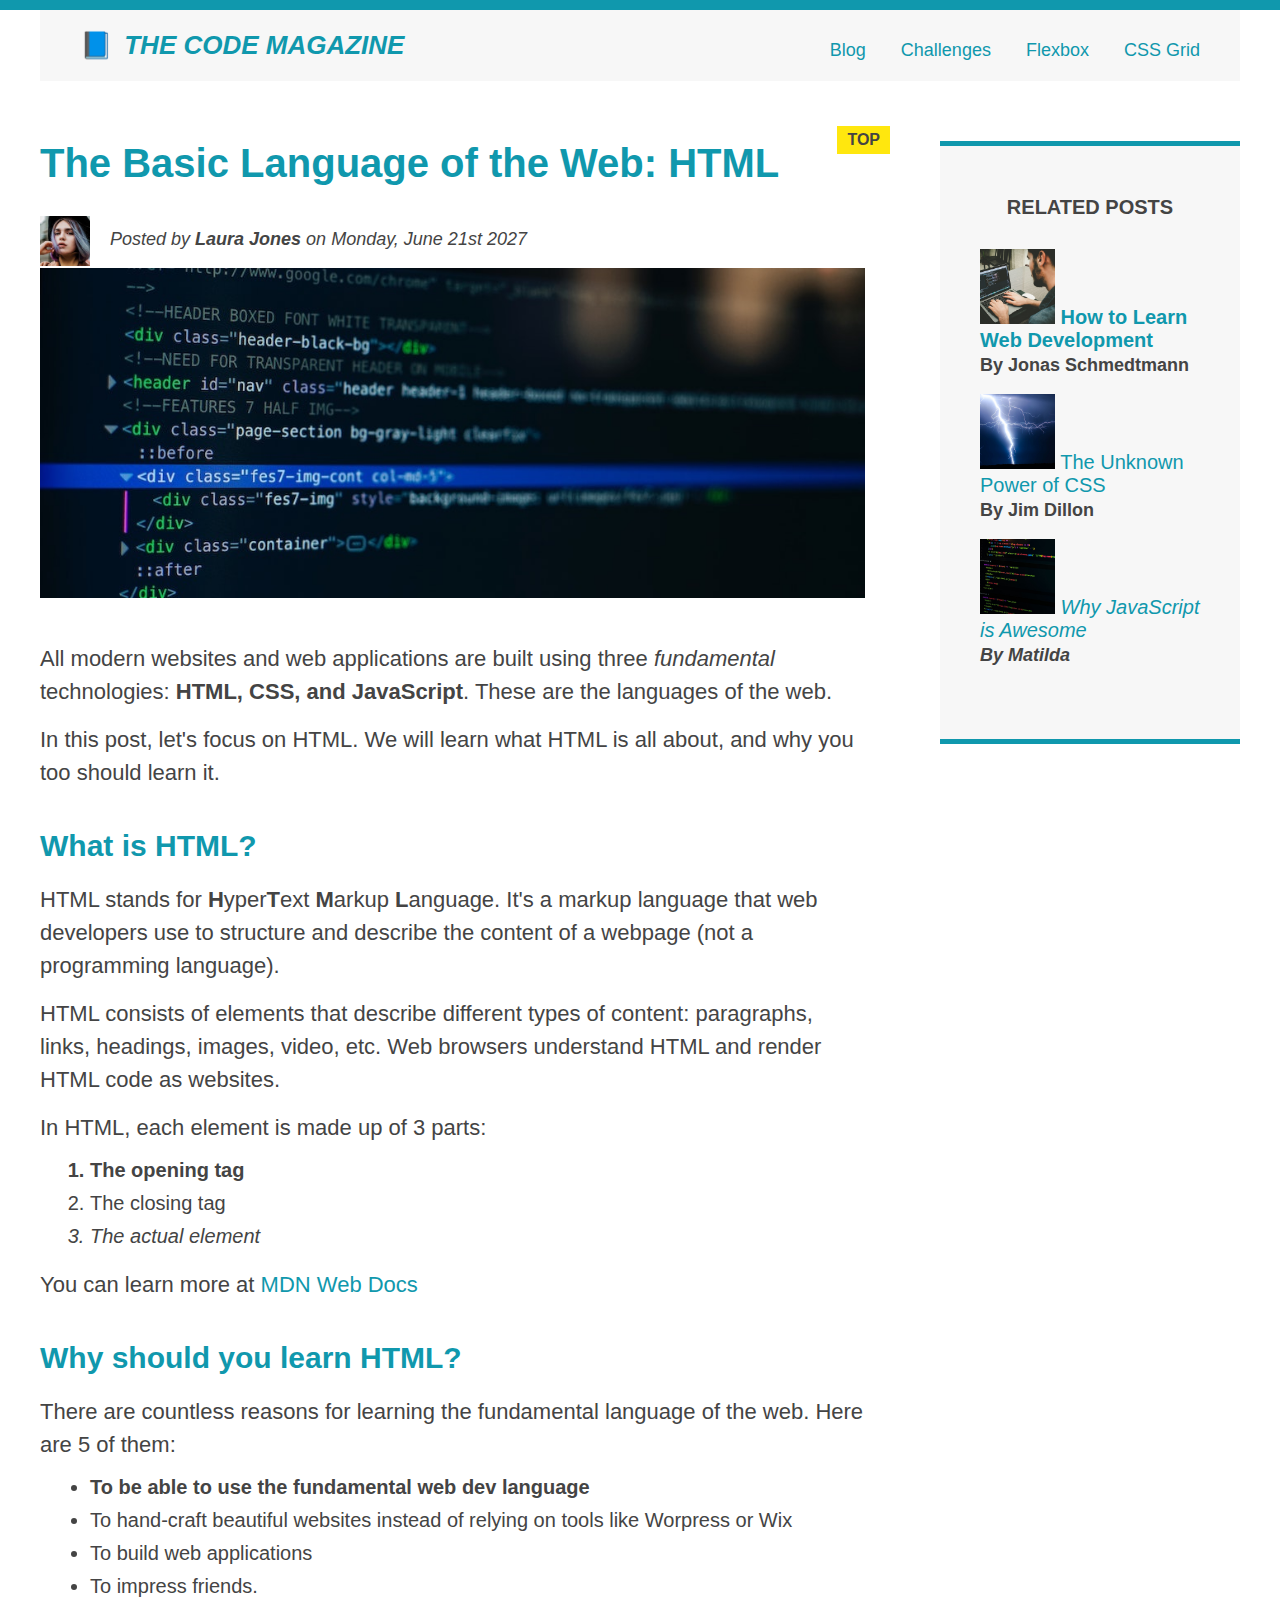
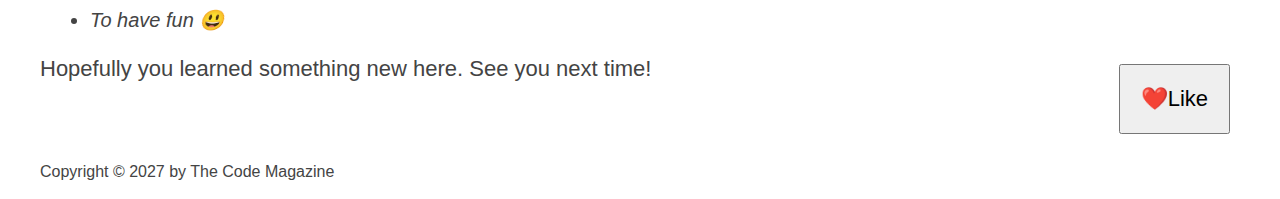
<file: 02-HTML-Fundamentals/blogproject.html>
<!doctype html>
<html lang="en">
  <head>
    <meta charset="UTF-8" />
    <link href="styleblog.css" rel="stylesheet" />
    <title>The Basic Language of the Web: HTML</title>
  </head>

  <body>
    <div class="container">
      <header class="main-header clearfix">
        <h1>📘 The Code Magazine</h1>

        <nav>
          <a href="blog.html">Blog</a>
          <a href="#">Challenges</a>
          <a href="flexbox.html">Flexbox</a>
          <a href="css-grid.html">CSS Grid</a>
        </nav>
        <!-- <div class="clear"></div> -->
      </header>

      <article>
        <header class="post-header">
          <h2>The Basic Language of the Web: HTML</h2>

          <img
            src="img/laura-jones.jpg"
            alt="Picture of Laura Jones"
            width="50"
            height="50"
            class="author-img"
          />

          <p id="author" class="author">
            Posted by <strong>Laura Jones</strong> on Monday, June 21st 2027
          </p>

          <img
            src="img/post-img.jpg"
            alt="HTML code on a screen"
            width="500"
            height="200"
            class="post-img"
          />
          <button>❤️Like</button>
        </header>

        <p>
          All modern websites and web applications are built using three
          <em>fundamental</em> technologies:
          <strong>HTML, CSS, and JavaScript</strong>. These are the languages of
          the web.
        </p>

        <p>
          In this post, let's focus on HTML. We will learn what HTML is all
          about, and why you too should learn it.
        </p>

        <h3>What is HTML?</h3>
        <p>
          HTML stands for <strong>H</strong>yper<strong>T</strong>ext
          <strong>M</strong>arkup <strong>L</strong>anguage. It's a markup
          language that web developers use to structure and describe the content
          of a webpage (not a programming language).
        </p>

        <p>
          HTML consists of elements that describe different types of content:
          paragraphs, links, headings, images, video, etc. Web browsers
          understand HTML and render HTML code as websites.
        </p>

        <p>In HTML, each element is made up of 3 parts:</p>

        <ol>
          <li class="first-li">The opening tag</li>
          <li>The closing tag</li>
          <li>The actual element</li>
        </ol>

        <p>
          You can learn more at
          <a
            href="https://developer.mozilla.org/en-US/docs/Web/HTML"
            target="_blank"
            >MDN Web Docs
          </a>
        </p>

        <h3>Why should you learn HTML?</h3>

        <p>
          There are countless reasons for learning the fundamental language of
          the web. Here are 5 of them:
        </p>

        <ul>
          <li class="first-li">
            To be able to use the fundamental web dev language
          </li>
          <li>
            To hand-craft beautiful websites instead of relying on tools like
            Worpress or Wix
          </li>
          <li>To build web applications</li>
          <li>To impress friends.</li>
          <li>To have fun 😃</li>
        </ul>

        <p>Hopefully you learned something new here. See you next time!</p>
      </article>

      <aside>
        <h4>Related posts</h4>
        <ul class="related">
          <li>
            <img
              src="img/related-1.jpg"
              alt="Picture of Man Typing at Computer"
              width="75"
              height="75"
            />
            <a
              href="https://www.udemy.com/user/jonasschmedtmann/"
              target="_blank"
              >How to Learn Web Development</a
            >
            <p class="related-author">By Jonas Schmedtmann</p>
          </li>
          <li>
            <img
              src="img/related-2.jpg"
              alt="Picture of Lightning"
              width="75"
              height="75"
            />
            <a href="https://codepen.io/NoMind/pen/PqYJYd" target="_blank"
              >The Unknown Power of CSS</a
            >
            <p class="related-author">By Jim Dillon</p>
          </li>
          <li>
            <img
              src="img/related-3.jpg"
              alt="Picture of HTML Code"
              width="75"
              height="75"
            />
            <a
              href="https://medium.com/@sannanmalikofficial/why-javascript-is-awesome-4f5ccd46f246"
              target="_blank"
              >Why JavaScript is Awesome</a
            >
            <p class="related-author">By Matilda</p>
          </li>
        </ul>
      </aside>

      <footer>
        <p id="copyright" class="copyright text">
          Copyright &copy; 2027 by The Code Magazine
        </p>
      </footer>
    </div>
  </body>
</html>
</file>
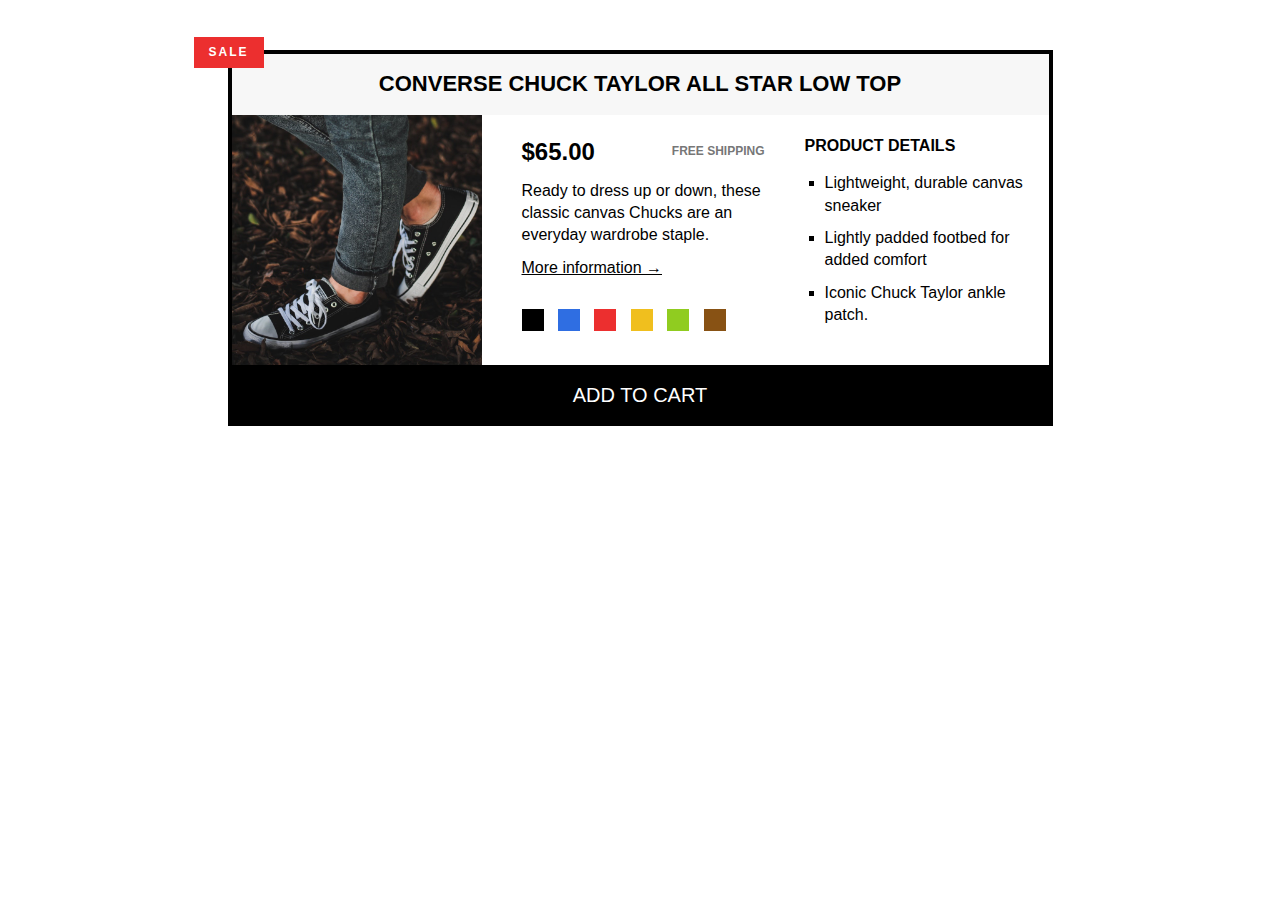
<file: 02-HTML-Fundamentals/converse.html>
<!DOCTYPE html>
<html lang="en">
  <head>
    <meta charset="UTF-8" />
    <link href="styleconverse.css" rel="stylesheet" />
    <title>E-Commerce Website: Converse Chuck Taylor</title>
  </head>

  <article class="product">
    <h2 class="product-title">Converse Chuck Taylor All Star Low Top</h2>
    <div class="container clearfix">
      <img
        src="img/challenges.jpg"
        alt="Chuck Taylor All Star Shoe"
        height="250"
        width="250"
        class="product-img"
      />
      <div class="product-info">
        <p class="price"><strong>$65.00</strong></p>
        <p class="shipping">Free shipping</p>
        <p class="sale">Sale</p>

        <p class="product-description">
          Ready to dress up or down, these classic canvas Chucks are an everyday
          wardrobe staple.
        </p>
        <a href="https://converse.com" target="_blank" class="more-info"
          >More information &rarr;</a
        >

        <div class="colors">
          <div class="color"></div>
          <div class="color color-blue"></div>
          <div class="color color-red"></div>
          <div class="color color-yellow"></div>
          <div class="color color-green"></div>
          <div class="color color-brown"></div>
        </div>
      </div>

      <div class="product-details">
        <h3 class="details-title">Product details</h3>
        <ul class="details-list">
          <li>Lightweight, durable canvas sneaker</li>
          <li>Lightly padded footbed for added comfort</li>
          <li>Iconic Chuck Taylor ankle patch.</li>
        </ul>
      </div>
    </div>
    <button class="add-cart">Add to cart</button>
  </article>
</html>
</file>
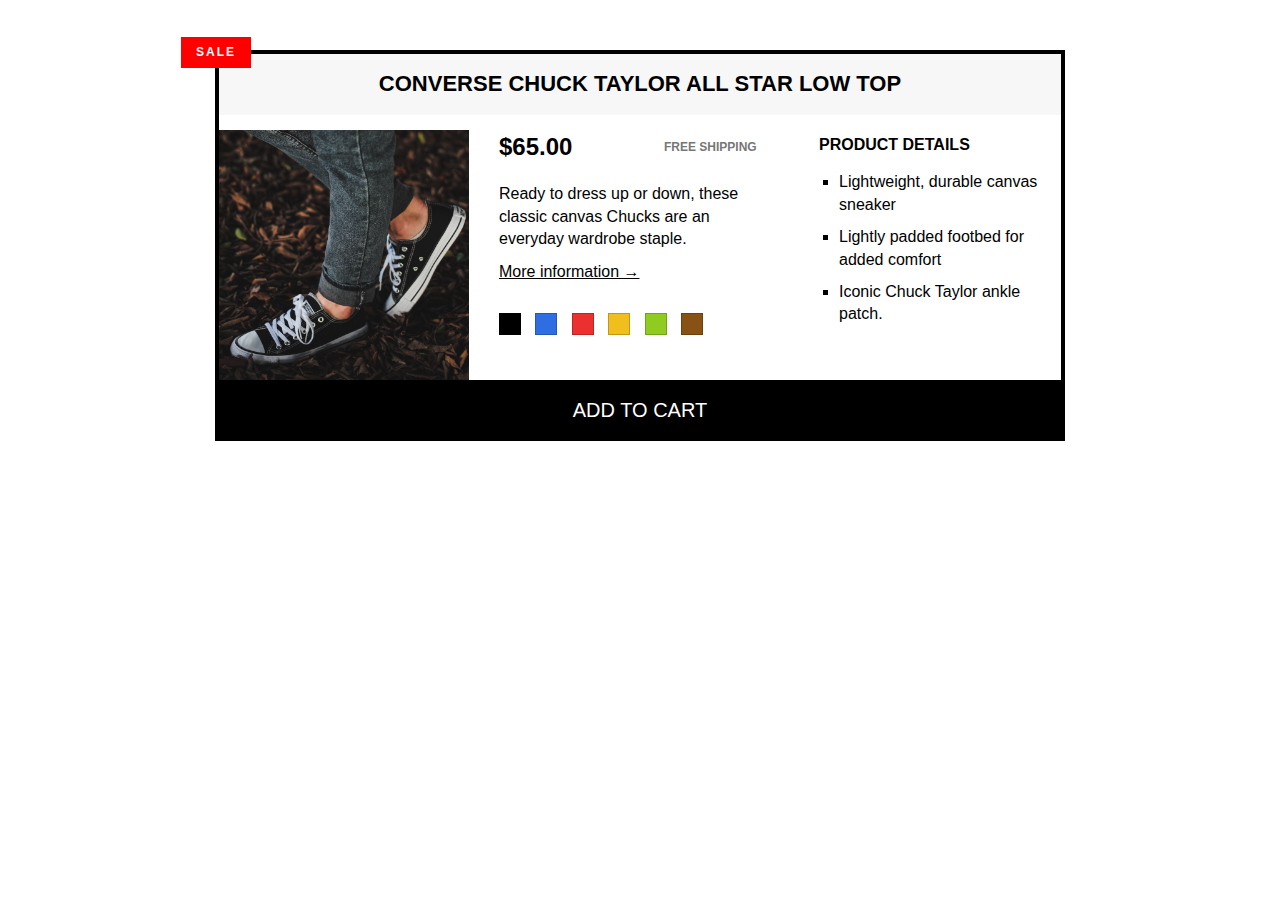
<file: 02-HTML-Fundamentals/conversemyversion.html>
<!DOCTYPE html>
<html lang="en">
  <head>
    <meta charset="UTF-8" />
    <link href="styleconversemyversion.css" rel="stylesheet" />
    <title>E-Commerce Website: Converse Chuck Taylor</title>
  </head>

    <article class ="product">

        <h2 class="product-title">Converse Chuck Taylor All Star Low Top</h2>
        <div class="photo-container">
        <img
          class="ad-img"
          src="img/challenges.jpg"
          alt="Woman Wearing Chucks"
          width="250"
          height="250"
        />
        </div>
        <div class="price-container"></div>
        <p class="price"><strong>$65.00</strong></p>
        <p class= "shipping-details">Free Shipping</p>
        <p class="sale">Sale</p>
      
        <p class="product-description">
          Ready to dress up or down, these classic canvas Chucks are an everyday
          wardrobe staple.
        </p>

        <a 
          class="more-info"
          href="https://www.converse.com/shop/p/chuck-taylor-all-star-canvas-unisex-high-top-shoe/M9160_075.html?cp=PLA_PRF_CNV_NA_Google_US---GOOGLE---PMAX---SHOES---UNISEX_NONE_NONE&gad_source=1&gclid=Cj0KCQjwt4a2BhD6ARIsALgH7DrEoGlEpuq1gyfGrs4VgRsfM8Me5kZQtgaZFBh32bIboCCi643TBF4aAqCfEALw_wcB&gclsrc=aw.ds"
          target="_blank"
          >More information &#8594;</a
        >
        <div class="colors">
          <div class="box-black"></div>
          <div class="box-blue"></div>
          <div class="box-red"></div>
          <div class="box-yellow"></div>
          <div class="box-green"></div>
          <div class="box-brown"></div>
        </div>
        </div>

        

        <div class="details-container">
        <h3 class="product-details">Product details</h3>
        <ul class="product-attributes">
          <li>Lightweight, durable canvas sneaker</li>
          <li>Lightly padded footbed for added comfort</li>
          <li>Iconic Chuck Taylor ankle patch.</li>
        </ul>
        </div>
        <button class ="product-button" type="button" onclick="alert('Item In Cart')">
          Add to cart
        </button>
      </article>
      </footer>
    </body>
  </html>
</html>
</file>
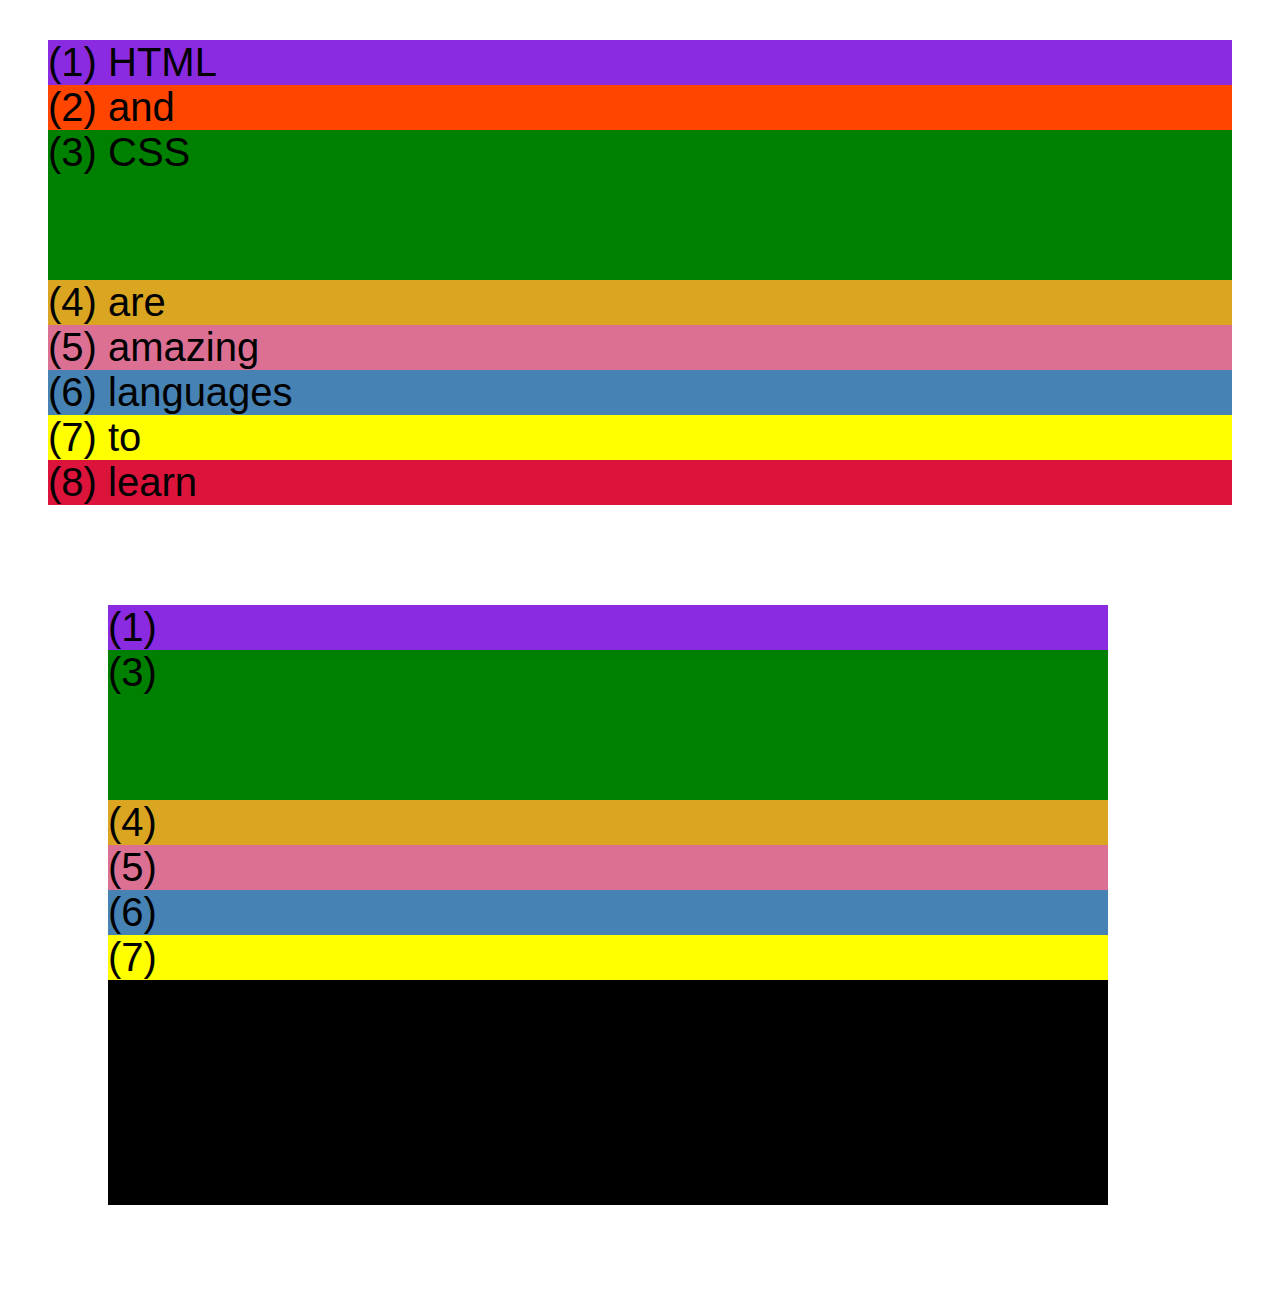
<file: 02-HTML-Fundamentals/css-grid.html>
<!doctype html>
<html lang="en">
  <head>
    <meta charset="UTF-8" />
    <meta http-equiv="X-UA-Compatible" content="IE=edge" />
    <meta name="viewport" content="width=device-width, initial-scale=1.0" />
    <title>CSS Grid</title>
    <style>
      .el--1 {
        background-color: blueviolet;
      }
      .el--2 {
        background-color: orangered;
      }
      .el--3 {
        background-color: green;
        height: 150px;
      }
      .el--4 {
        background-color: goldenrod;
      }
      .el--5 {
        background-color: palevioletred;
      }
      .el--6 {
        background-color: steelblue;
      }
      .el--7 {
        background-color: yellow;
      }
      .el--8 {
        background-color: crimson;
      }

      .container--1 {
        /* STARTER */
        font-family: sans-serif;
        background-color: #ddd;
        font-size: 40px;
        margin: 40px;

        /* CSS GRID */
      }

      .container--2 {
        /* STARTER */
        font-family: sans-serif;
        background-color: black;
        font-size: 40px;
        margin: 100px;

        width: 1000px;
        height: 600px;

        /* CSS GRID */
      }
    </style>
  </head>
  <body>
    <div class="container--1">
      <div class="el el--1">(1) HTML</div>
      <div class="el el--2">(2) and</div>
      <div class="el el--3">(3) CSS</div>
      <div class="el el--4">(4) are</div>
      <div class="el el--5">(5) amazing</div>
      <div class="el el--6">(6) languages</div>
      <div class="el el--7">(7) to</div>
      <div class="el el--8">(8) learn</div>
    </div>

    <div class="container--2">
      <div class="el el--1">(1)</div>
      <div class="el el--3">(3)</div>
      <div class="el el--4">(4)</div>
      <div class="el el--5">(5)</div>
      <div class="el el--6">(6)</div>
      <div class="el el--7">(7)</div>
    </div>
  </body>
</html>
</file>
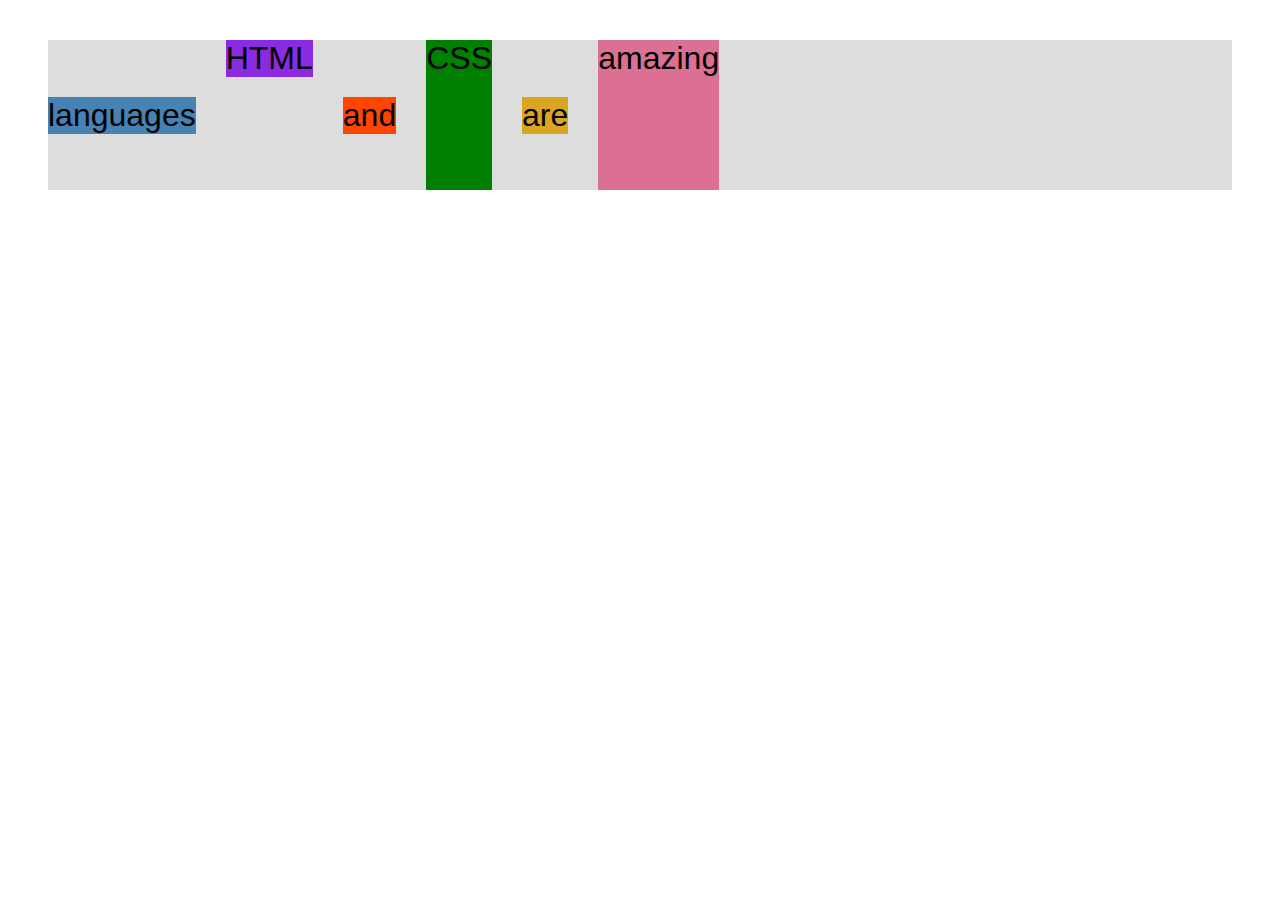
<file: 02-HTML-Fundamentals/flexbox.html>
<!doctype html>
<html lang="en">
  <head>
    <meta charset="UTF-8" />
    <meta http-equiv="X-UA-Compatible" content="IE=edge" />
    <meta name="viewport" content="width=device-width, initial-scale=1.0" />
    <title>Flexbox</title>
    <style>
      .el--1 {
        background-color: blueviolet;
      }
      .el--2 {
        background-color: orangered;
      }
      .el--3 {
        background-color: green;
        height: 150px;
      }
      .el--4 {
        background-color: goldenrod;
      }
      .el--5 {
        background-color: palevioletred;
      }
      .el--6 {
        background-color: steelblue;
      }
      .el--7 {
        background-color: yellow;
      }
      .el--8 {
        background-color: crimson;
      }

      .container {
        /* STARTER */
        font-family: sans-serif;
        background-color: #ddd;
        font-size: 32px;
        margin: 40px;

        /* FLEXBOX */
        display: flex;
        align-items: center;
        justify-content: flex-start;
        gap: 30px;
      }

      .el {
        /* margin-right: 30px; */
      }

      .el--1 {
        align-self: flex-start;
        /* order: 2; */
      }

      .el--5 {
        align-self: stretch;
        order: 1;
      }

      .el--6 {
        order: -1;
      }
    </style>
  </head>
  <body>
    <div class="container">
      <div class="el el--1">HTML</div>
      <div class="el el--2">and</div>
      <div class="el el--3">CSS</div>
      <div class="el el--4">are</div>
      <div class="el el--5">amazing</div>
      <div class="el el--6">languages</div>
      <!-- <div class="el el--7">to</div>
      <div class="el el--8">learn</div> -->
    </div>
  </body>
</html>
</file>
<file: 02-HTML-Fundamentals/styleblog.css>
* {
  margin: 0;
  padding: 0;
  box-sizing: border-box;
}

/* PAGE SECTIONS */
body {
  color: #444;
  font-family: sans-serif;
  border-top: 10px solid #1098ad;
  position: relative;
}

.container {
  width: 1200px;
  margin: 0 auto;
}

.main-header {
  background-color: #f7f7f7;
  /* padding: 20px;
  padding-left: 40px;
  padding-right: 40px; */
  padding: 20px 40px;
  margin-bottom: 60px;
  /* height: 80px; */
}

nav {
  font-size: 18px;
  /* text-align: center; */
}

article {
  margin-bottom: 60px;
}
.post-header {
  margin-bottom: 40px;
}

aside {
  background-color: #f7f7f7;
  border-top: 5px solid #1098ad;
  border-bottom: 5px solid #1098ad;
  padding: 50px 40px;
}

/* SMALLER ELEMENTS */
h1,
h2,
h3 {
  color: #1098ad;
}

h1 {
  font-size: 26px;
  text-transform: uppercase;
  font-style: italic;
}

h2 {
  font-size: 40px;
  margin-bottom: 30px;
}

h3 {
  font-size: 30px;
  margin-bottom: 20px;
  margin-top: 40px;
}

h4 {
  font-size: 20px;
  text-transform: uppercase;
  text-align: center;
  margin-bottom: 30px;
}

p {
  font-size: 22px;
  line-height: 1.5;
  margin-bottom: 15px;
}

ul,
ol {
  margin-left: 50px;
  margin-bottom: 20px;
}

li {
  font-size: 20px;
  margin-bottom: 10px;
  /* display: block; */
}

/* li:last-child {
  margin-bottom: 0;
} */

li:first-child {
  font-weight: bold;
}

li:last-child {
  font-style: italic;
  margin-bottom: 0;
}

/* footer p {
  font-size: 16px;
} */

/* article header p {
  font-style: italic;
} */

#author {
  font-style: italic;
  font-size: 18px;
}

#copyright {
  font-size: 16px;
}

.related-author {
  font-size: 18px;
  font-weight: bold;
}

.related {
  list-style: none;
  margin-left: 0;
}

/* article p:last-child {
  color: red;
} */

/* Styling Links */
a:link {
  color: #1098ad;
  text-decoration: none;
}

a:visited {
  color: #1098ad;
}

a:hover {
  color: orangered;
  font-weight: bold;
  text-decoration: underline wavy orangered;
}

a:active {
  background-color: black;
  font-style: italic;
}

.post-img {
  width: 100%;
  height: auto;
}

nav a:link {
  /* background-color: orangered;
  margin: 20px;
  padding: 20px;
  display: block; */
  margin-right: 30px;
  margin-top: 10px;
  display: inline-block;
}

nav a:link:last-child {
  margin-right: 0;
}

button {
  font-size: 22px;
  padding: 20px;
  cursor: pointer;
  position: absolute;
  /* top: 50px;
  left: 50px; */
  bottom: 50px;
  right: 50px;
}

h1::first-letter {
  font-style: normal;
  margin-right: 5px;
}

h3 + p::first-line {
  /* color: red; */
}

h2 {
  /* background-color: orange; */
  position: relative;
}
h2::after {
  content: "TOP";
  background-color: #ffe70e;
  color: #444;
  font-size: 16px;
  font-weight: bold;
  display: inline-block;
  padding: 5px 10px;
  position: absolute;
  top: -15px;
  right: -25px;
}

nav {
  font-size: 18px;
}

.author-img {
  float: left;
}

.author {
  float: left;
  margin-top: 10px;
  margin-left: 20px;
}

h1 {
  float: left;
}

nav {
  float: right;
}

.clear {
  clear: both;
}

.clearfix::after {
  clear: both;
  content: "";
  display: block;
}

article {
  width: 825px;
  float: left;
}

aside {
  width: 300px;
  float: right;
}

footer {
  clear: both;
}
</file>
<file: 02-HTML-Fundamentals/styleconverse.css>
* {
  margin: 0;
  padding: 0;
  box-sizing: border-box;
}

body {
  font-family: sans-serif;
  line-height: 1.4;
}

.clearfix::after {
  content: "";
  display: block;
  clear: both;
}

.container {
  /*   background-color: red; */
}

.product-img {
  float: left;
  margin-right: 40px;
}

/* PRODUCT */
.product {
  border: 4px solid black;
  width: 825px;
  margin: 50px auto;
  position: relative;
}

.product-title {
  text-align: center;
  font-size: 22px;
  text-transform: uppercase;
  background-color: #f7f7f7;
  padding: 15px;
}

/* PRODUCT INFORMATION */
.product-info {
  /*  (825 - 8 - 250 - 80) / 2  */
  width: 243px;
  float: left;
  margin-right: 40px;
  margin-top: 20px;
}

.price {
  font-size: 24px;
  float: left;
}

.shipping {
  font-size: 12px;
  text-transform: uppercase;
  font-weight: bold;
  color: #777;
  margin-bottom: 20px;
  float: right;
  margin-top: 8px;
}

.sale {
  background-color: #ec2f2f;
  color: #fff;
  font-size: 12px;
  text-transform: uppercase;
  font-weight: bold;
  letter-spacing: 2px;
  padding: 7px 15px;
  display: inline-block;
  position: absolute;
  top: -17px;
  left: -38px;

  /*   width: 40px;
  text-align: center; */
}

.product-description {
  clear: both;
  margin-bottom: 10px;
}

.more-info:link,
.more-info:visited {
  color: black;
  margin-bottom: 30px;
  display: inline-block;
}

.more-info:hover,
.more-info:active {
  text-decoration: none;
}

.color {
  background-color: #000;
  height: 22px;
  width: 22px;
  display: inline-block;
  margin-right: 10px;
}

.color-blue {
  background-color: #2f6ee2;
}
.color-red {
  background-color: #ec2f2f;
}
.color-yellow {
  background-color: #f0bf1e;
}
.color-green {
  background-color: #90cc20;
}
.color-brown {
  background-color: #885214;
}

/* PRODUCT DETAILS */
.product-details {
  width: 243px;
  float: left;
  margin-top: 20px;
}

.details-title {
  text-transform: uppercase;
  font-size: 16px;
  margin-bottom: 15px;
}

.details-list {
  list-style: square;
  margin-left: 20px;
}

.details-list li {
  margin-bottom: 10px;
}

/* BUTTON */
.add-cart {
  background-color: #000;
  border: none;
  color: #fff;
  font-size: 20px;
  text-transform: uppercase;
  cursor: pointer;
  padding: 15px;
  width: 100%;
  border-top: 4px solid black;
}

.add-cart:hover {
  color: #000;
  background-color: #fff;
}
</file>
<file: 02-HTML-Fundamentals/styleconversemyversion.css>
* {
  margin: 0;
  padding: 0;
  box-sizing: border-box;
}

body {
  line-height: 1.4;
  font-family: sans-serif;
}

/* PRODUCT INFORMATION */
.product {
  border: 4px solid #000000;
  width: 850px;
  margin: 50px auto;
  position: relative;
}

.product-title {
  font-size: 22px;
  text-align: center;
  text-transform: uppercase;
  background-color: #f7f7f7;
  padding: 15px;
  margin-bottom: 15px;
}

.shipping-details {
  font-size: 12px;
  text-transform: uppercase;
  font-weight: bold;
  color: #777;
  margin-bottom: 20px;
  position: absolute;
  left: 445px;
  top: 85px;
}

.price {
  font-size: 24px;
  font-weight: bold;
  margin-bottom: 20px;
}

.product-description {
  margin-bottom: 10px;
  width: 555px;
}

/* PRODUCT LINKS */
.more-info:link,
.more-info:visited {
  color: #000000;
}

.more-info:hover,
.more-info:active {
  text-decoration: none;
}

/* PRODUCT DETAILS */

.product-details {
  text-transform: uppercase;
  font-size: 16px;
  margin-bottom: 15px;
  margin-top: 30px;
  font-weight: bold;
}

.product-attributes {
  list-style-type: square;
  margin-left: 20px;
}

.product-attributes li {
  margin-bottom: 10px;
}

/* PRODUCT BUTTON */

.product-button {
  background-color: black;
  color: white;
  font-size: 20px;
  text-transform: uppercase;
  border: none;
  cursor: pointer;
  padding: 15px;
  width: 100%;
  border-top: 4px solid #000000;
}

.product-button:hover {
  background-color: white;
  color: black;
}

/* SQUARES  */
.sale {
  background-color: red;
  color: white;
  font-size: 12px;
  font-weight: bold;
  text-transform: uppercase;
  display: inline-block;
  padding: 7px 15px;
  position: absolute;
  top: -17px;
  left: -38px;
  letter-spacing: 2px;
}

.box-black {
  display: inline-block;
  width: 22px;
  height: 22px;
  border: 1px solid rgba(0, 0, 0, 0.2);
  background: #000;
  margin-right: 10px;
}

.box-blue {
  display: inline-block;
  width: 22px;
  height: 22px;
  border: 1px solid rgba(0, 0, 0, 0.2);
  background: #2f6ee2;
  margin-right: 10px;
}

.box-red {
  display: inline-block;
  width: 22px;
  height: 22px;
  border: 1px solid rgba(0, 0, 0, 0.2);
  background: #ec2f2f;
  margin-right: 10px;
}

.box-yellow {
  display: inline-block;
  width: 22px;
  height: 22px;
  border: 1px solid rgba(0, 0, 0, 0.2);
  background: #f0bf1e;
  margin-right: 10px;
}
.box-green {
  display: inline-block;
  width: 22px;
  height: 22px;
  border: 1px solid rgba(0, 0, 0, 0.2);
  background: #90cc20;
  margin-right: 10px;
}

.box-brown {
  display: inline-block;
  width: 22px;
  height: 22px;
  border: 1px solid rgba(0, 0, 0, 0.2);
  background: #885214;
  margin-right: 10px;
}

.colors {
  margin-top: 30px;
}

.ad-img {
  float: left;
  clear: both;
  margin-right: 30px;
}

.price-container {
  float: right;
  clear: both;
  width: 225px;
  position: relative;
}

.details-container {
  position: absolute;
  left: 600px;
  top: 50px;
  width: 225px;
}
</file>
